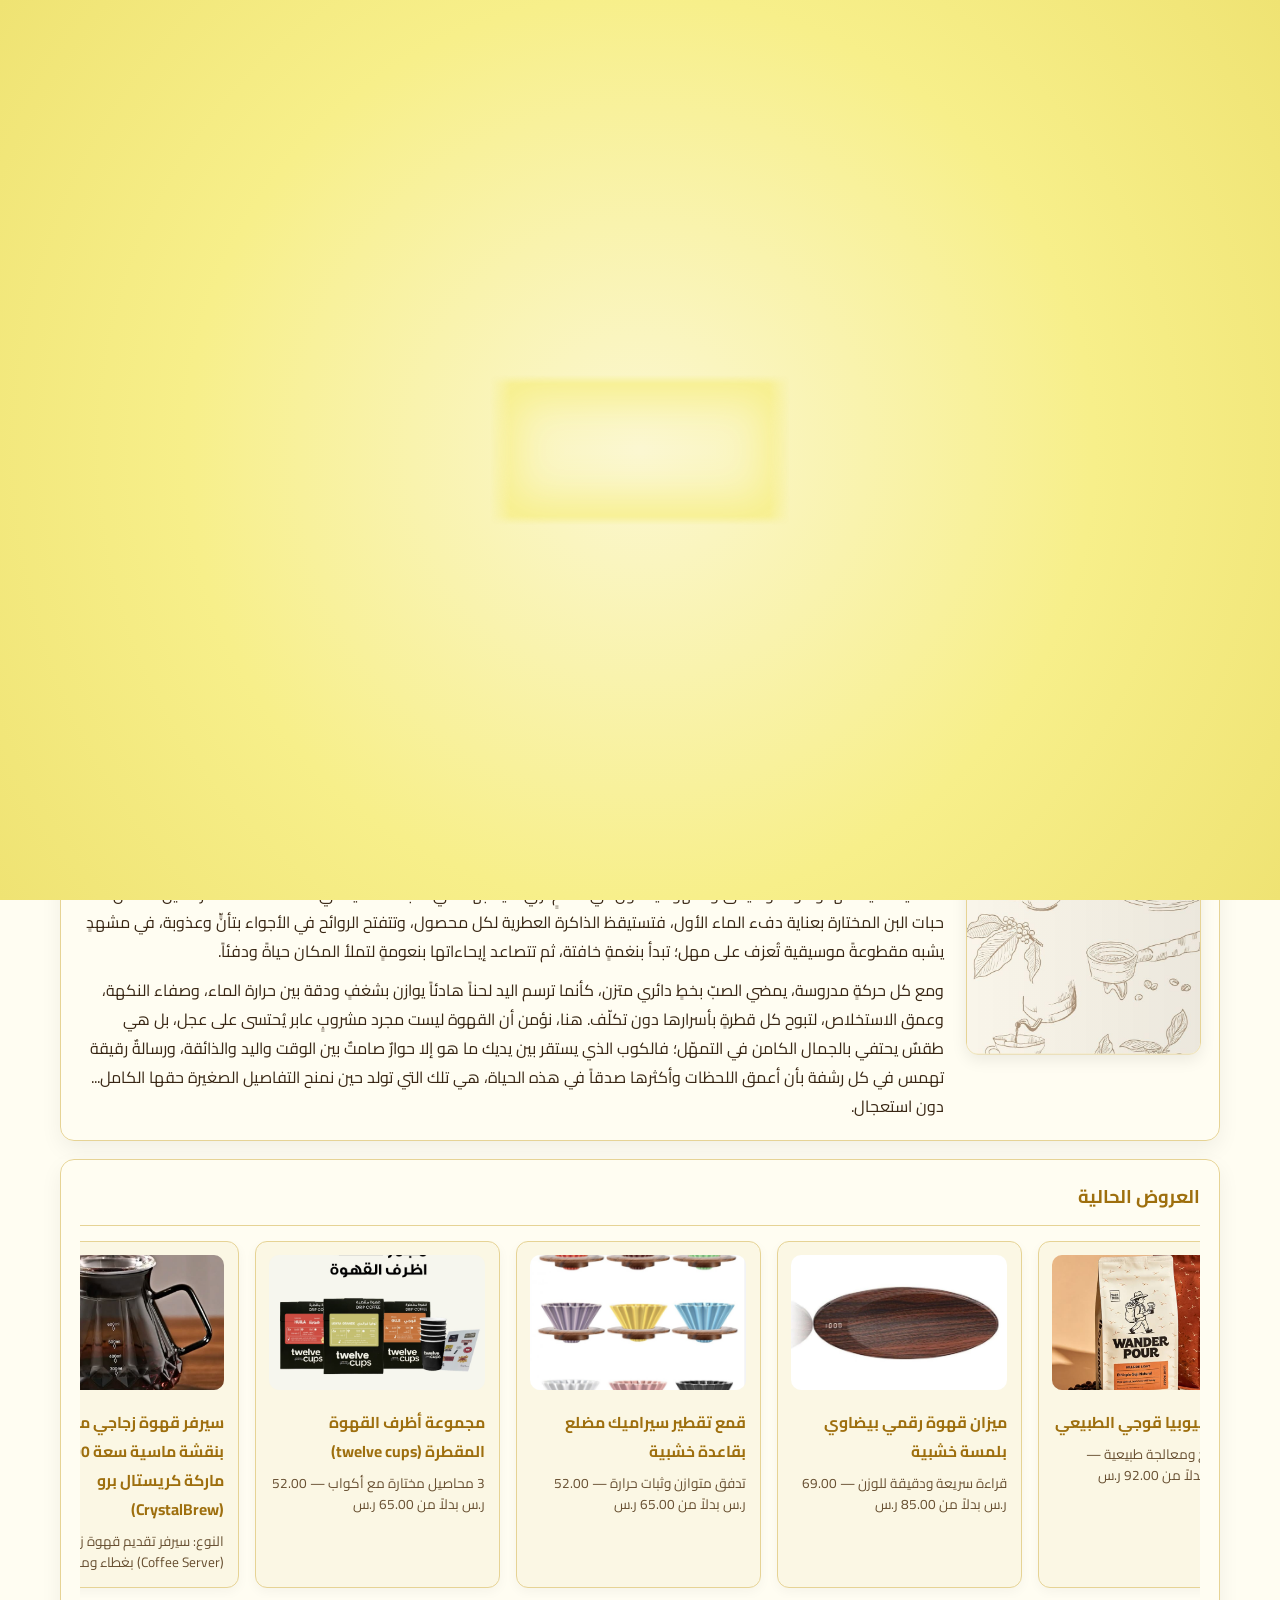
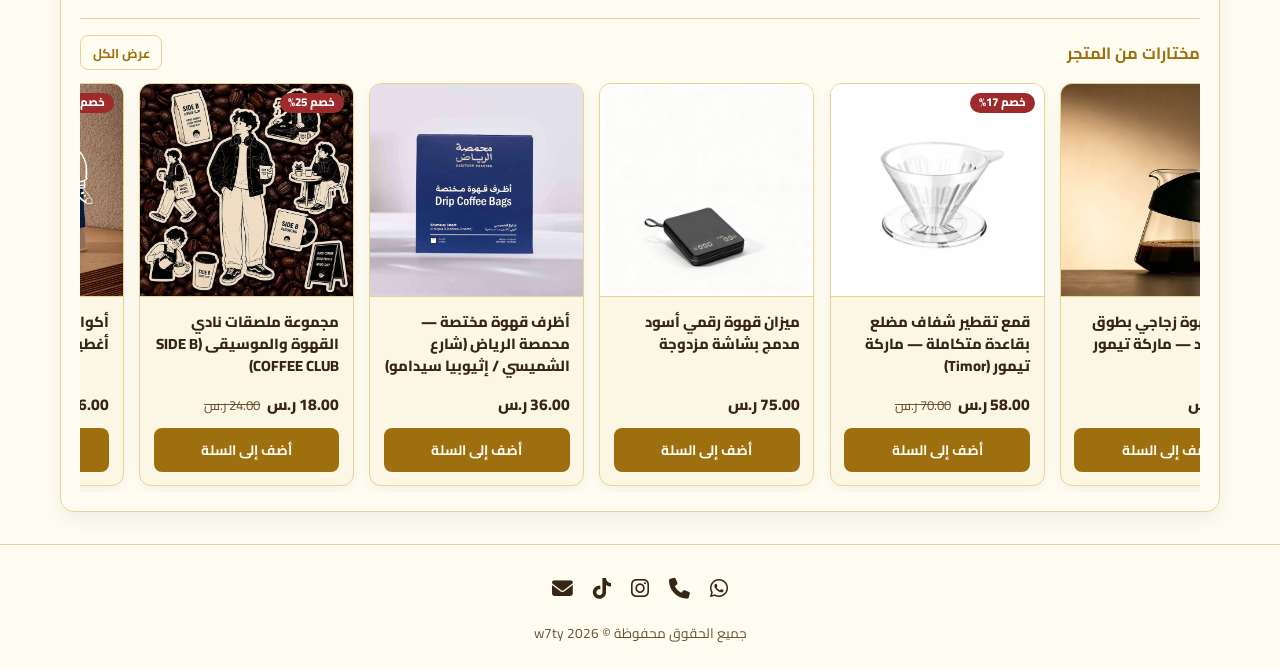
<file: index.html>
<!DOCTYPE html>
<html lang="ar" dir="rtl" data-theme="light">
<head>
  <meta charset="UTF-8" />
  <meta name="viewport" content="width=device-width, initial-scale=1.0" />
  <title>SPILL</title>
  <link rel="icon" type="image/png" href="image-coffee/logo-spill.png" />
  <link rel="preconnect" href="https://fonts.googleapis.com" />
  <link rel="preconnect" href="https://fonts.gstatic.com" crossorigin />
  <link href="https://fonts.googleapis.com/css2?family=Cairo:wght@500;700;800&family=Fredoka:wght@600;700&display=swap" rel="stylesheet" />
  <link rel="stylesheet" href="https://cdnjs.cloudflare.com/ajax/libs/font-awesome/6.5.1/css/all.min.css" />
  <link rel="stylesheet" href="style.css" />
  <link rel="stylesheet" href="store-ui.css" />
  <style>
    html,
    body {
      background-color: #fffdf2;
    }
    [data-theme="dark"] html,
    [data-theme="dark"] body {
      background-color: #241d10;
    }
  </style>
  <script>
    (function () {
      try {
        var params = new URLSearchParams(window.location.search);
        var returning =
          params.get("from") === "product" ||
          Boolean(params.get("returnCategory")) ||
          sessionStorage.getItem("skip_intro_once") === "1";
        if (returning) {
          var styleHide = document.createElement("style");
          styleHide.id = "instant-return-hide";
          styleHide.textContent =
            "#home-editorial-content { display: none !important; } #preloader { display: none !important; }";
          document.head.appendChild(styleHide);
        }
      } catch (e) {}
    })();
  </script>
</head>
<body>
  <!-- شاشة التحميل بمقطع إنتر بحواف ناعمة بدون حدود حادة -->
  <div id="preloader" class="preloader" aria-hidden="true">
    <div class="preloader-frame">
      <video id="preloader-video" autoplay playsinline preload="auto" class="preloader-video">
        <source src="image-coffee/intro-preloader.mp4" type="video/mp4" />
      </video>
    </div>
  </div>

  <!-- شاشة تحميل ناعمة للأقسام وانتظار الدفع -->
  <div id="section-loader" class="section-loader" aria-hidden="true">
    <div class="section-loader-card">
      <img src="image-coffee/image-loading.jpeg" alt="جاري التحميل" class="section-loader-img" />
      <p id="section-loader-text" class="section-loader-text">جاري تحميل القسم...</p>
    </div>
  </div>

  <!-- الهيدر -->
  <header class="site-header">
    <div class="header-right">
      <button id="menu-toggle" class="icon-btn" aria-label="الأقسام">
        <i class="fa-solid fa-bars"></i>
      </button>
      <button id="cat-header-back-btn" class="header-back-btn" type="button" aria-label="العودة للمتجر" hidden>
        <i class="fa-solid fa-arrow-right"></i>
      </button>
      <span class="brand-name">SPILL</span>
    </div>

    <div class="header-center">
      <a href="index.html" class="center-logo-link" aria-label="SPILL">
        <img src="image-coffee/logo-spill.png" alt="w7ty logo" class="center-logo-img" />
      </a>
    </div>

    <div class="header-left">
      <button id="theme-toggle" class="icon-btn" aria-label="تبديل الوضع الليلي">
        <i class="fa-solid fa-moon"></i>
      </button>
      <button id="cart-toggle" class="checkout-link" type="button">
        <i class="fa-solid fa-bag-shopping"></i>
        <span>السلة (<span id="cart-count">0</span>)</span>
      </button>
    </div>
  </header>

  <!-- القائمة الجانبية للأقسام (Drawer) -->
  <div id="drawer-overlay" class="drawer-overlay" hidden></div>
  <aside id="category-drawer" class="category-drawer" aria-hidden="true">
    <div class="drawer-header">
      <h3>أقسام المتجر</h3>
      <button id="menu-close" class="icon-btn" aria-label="إغلاق القائمة">
        <i class="fa-solid fa-xmark"></i>
      </button>
    </div>

    <nav class="drawer-nav">
      <button class="category-link active" data-category="all">الرئيسية</button>
      <button class="category-link" data-category="offers">العروض</button>

      <!-- 1. القهوة -->
      <div class="nav-group">
        <button class="group-toggle" type="button">
          <span>القهوة</span>
          <i class="fa-solid fa-chevron-down"></i>
        </button>
        <div class="sub-menu">
          <button class="category-link" data-category="beans">محاصيل</button>
          <button class="category-link" data-category="drip-bags">أظرف قهوة</button>
        </div>
      </div>

      <!-- 2. أدوات الترشيح -->
      <div class="nav-group">
        <button class="group-toggle" type="button">
          <span>أدوات الترشيح</span>
          <i class="fa-solid fa-chevron-down"></i>
        </button>
        <div class="sub-menu">
          <button class="category-link" data-category="drippers">أقماع</button>
          <button class="category-link" data-category="servers">سيرفرات قهوة</button>
          <button class="category-link" data-category="filters">فلاتر</button>
        </div>
      </div>

      <!-- 3. الطواحين والعناية -->
      <div class="nav-group">
        <button class="group-toggle" type="button">
          <span>الطواحين والعناية</span>
          <i class="fa-solid fa-chevron-down"></i>
        </button>
        <div class="sub-menu">
          <button class="category-link" data-category="manual-grinders">طواحين يدوية</button>
          <button class="category-link" data-category="electric-grinders">طواحين كهربائية</button>
          <button class="category-link" data-category="grinder-cleaning">أدوات تنظيف المطحنة</button>
        </div>
      </div>

      <!-- 4. الأباريق والموازين -->
      <div class="nav-group">
        <button class="group-toggle" type="button">
          <span>الأباريق والموازين</span>
          <i class="fa-solid fa-chevron-down"></i>
        </button>
        <div class="sub-menu">
          <button class="category-link" data-category="manual-kettles">أباريق يدوية</button>
          <button class="category-link" data-category="electric-kettles">أباريق كهربائية</button>
          <button class="category-link" data-category="scales">موازين</button>
        </div>
      </div>

      <!-- 5. آلات القهوة -->
      <button class="category-link" data-category="machines">آلات قهوة</button>

      <!-- 6. الإكسسوارات -->
      <div class="nav-group">
        <button class="group-toggle" type="button">
          <span>الإكسسوارات</span>
          <i class="fa-solid fa-chevron-down"></i>
        </button>
        <div class="sub-menu">
          <button class="category-link" data-category="cups">أكواب</button>
          <button class="category-link" data-category="stickers">ملصقات</button>
        </div>
      </div>
    </nav>
  </aside>

  <!-- سلة المشتريات المنبثقة عند الضغط على السلة -->
  <div id="cart-overlay" class="cart-overlay" hidden></div>
  <aside id="cart-drawer" class="cart-drawer" aria-hidden="true">
    <div class="drawer-header">
      <h3>السلة</h3>
      <button id="cart-close" class="icon-btn" aria-label="إغلاق السلة">
        <i class="fa-solid fa-xmark"></i>
      </button>
    </div>

    <div id="cart-items" class="cart-items"></div>

    <div class="cart-summary">
      <span>الإجمالي:</span>
      <strong id="cart-total">0.00 ر.س</strong>
    </div>
    <a href="checkout.html" class="checkout-btn">إتمام الطلب</a>
  </aside>

  <!-- محتوى الصفحة الرئيسية: الفيديو + قصتنا + فلسفتنا -->
  <div id="home-editorial-content">
    <!-- الفيديو الصامت فوق قصتنا -->
    <section class="feed-video-section" aria-label="مقطع الفيديو التعريفي">
      <div class="feed-video-box">
        <video autoplay muted loop playsinline class="feed-video">
          <source src="image-coffee/mp4-coffee.mp4" type="video/mp4" />
        </video>
      </div>
    </section>

    <!-- قسم قصتنا وفلسفتنا بفريم صور وحركة انتقال بطيئة وسلسة -->
    <section class="brand-story-wrapper">
      <!-- قصتنا -->
      <div class="reveal-frame story-frame" data-reveal>
        <div class="frame-media">
          <img src="image-coffee/image-divider.2.jpeg.jpeg" alt="إطار قصتنا" class="frame-img" />
        </div>
        <div class="frame-content">
          <h2>قصتنا</h2>
          <p>
            بدأت حكاية <strong>SPILL</strong> من شغفٍ بسيط بلحظة سكب القهوة الأولى في الصباح؛ تلك اللحظة الساكنة التي يتوقف فيها صخب اليوم وتسارع تفاصيله، ليبدأ إيقاعٌ مختلف يخصّك وحدك. بالنسبة لنا، لم تكن القهوة يوماً مجرد مشروبٍ عابر، بل طقساً يومياً يجمع بين دقة التحضير وهدوء التأمل، حيث يلتقي عبير البنّ المطحون للتوّ مع انسياب الماء الدافئ في تناغمٍ يصنع بدايةً استثنائية ليومك.
          </p>
          <p>
            من هذا الإيمان، وُلدت <strong>SPILL</strong> لتجمع كل ما يحتاجه محب القهوة المختصة في مكانٍ واحد، دون عناء البحث أو التشتت. حرصنا على انتقاء محاصيل قهوة فاخرة بعناية من أجود السلالات، وجمعناها جنباً إلى جنب مع أدوات التحضير الدقيقة التي تمنحك التحكم الكامل في كل استخلاص؛ لتتحول زاوية قهوتك في المنزل إلى مساحةٍ ملهمة تمنحك التوازن والصفاء في كل كوب.
          </p>
          <p>
            نحن نؤمن بأن الفرق الحقيقي تصنعه التفاصيل الصغيرة؛ في درجة الطحن، في حرارة الماء، وفي انسيابية السكب. فكل تفصيلٍ دقيق في رحلة التحضير يترك أثراً واضحاً في النتيجة النهائية. وسواء كنت في بداية شغفك بعالم القهوة المختصة أو متذوقاً يبحث عن الكمال في كل رشفة، صُممت <strong>SPILL</strong> لترافقك في كل خطوة، وتجعل من تحضير قهوتك لحظةً تُشبهك.
          </p>
        </div>
      </div>

      <!-- فلسفتنا -->
      <div class="reveal-frame philosophy-frame" data-reveal>
        <div class="frame-media">
          <img src="image-coffee/image-divider.3.jpeg" alt="إطار فلسفتنا" class="frame-img" />
        </div>
        <div class="frame-content">
          <h2>فلسفتنا</h2>
          <p class="philosophy-narrative">
            في كل صباح، وبينما يمضي العالم في سباقه المعتاد، نختار هنا أن نُبطئ الزمن وننسج إيقاعنا الخاص؛ في ملاذٍ دافئ صُنع ليكون مساحةً للسكينة، حيث الهدوء والموسيقى والقهوة يلتقون في تناغمٍ أزلي لا يشبهه شيء. تبدأ الحكاية في تلك اللحظة الساحرة حين تلامس حبات البن المختارة بعناية دفء الماء الأول، فتستيقظ الذاكرة العطرية لكل محصول، وتتفتح الروائح في الأجواء بتأنٍّ وعذوبة، في مشهدٍ يشبه مقطوعةً موسيقية تُعزف على مهل؛ تبدأ بنغمةٍ خافتة، ثم تتصاعد إيحاءاتها بنعومةٍ لتملأ المكان حياةً ودفئاً.
          </p>
          <p class="philosophy-narrative">
            ومع كل حركةٍ مدروسة، يمضي الصبّ بخطٍ دائري متزن، كأنما ترسم اليد لحناً هادئاً يوازن بشغفٍ ودقة بين حرارة الماء، وصفاء النكهة، وعمق الاستخلاص، لتبوح كل قطرةٍ بأسرارها دون تكلّف. هنا، نؤمن أن القهوة ليست مجرد مشروبٍ عابر يُحتسى على عجل، بل هي طقسٌ يحتفي بالجمال الكامن في التمهّل؛ فالكوب الذي يستقر بين يديك ما هو إلا حوارٌ صامتٌ بين الوقت واليد والذائقة، ورسالةٌ رقيقة تهمس في كل رشفة بأن أعمق اللحظات وأكثرها صدقاً في هذه الحياة، هي تلك التي تولد حين نمنح التفاصيل الصغيرة حقها الكامل... دون استعجال.
          </p>
        </div>
      </div>
    </section>
  </div>

  <!-- المحتوى الرئيسي: العروض والمختارات في الصفحة الرئيسية، أو منتجات القسم عند اختيار قسم -->
  <main class="container">
    <section class="products-section">
      <div class="section-header">
        <h2 id="current-category-title">العروض الحالية</h2>
      </div>

      <!-- شريط العروض المتحرك مع إمكانية السحب والتقليب اليدوي -->
      <div id="offers-track" class="offers-track"></div>

      <!-- مختارات من المتجر في الصفحة الرئيسية فقط -->
      <div id="home-store-extras">
        <div class="featured-block">
          <div class="featured-head">
            <h3>مختارات من المتجر</h3>
            <button type="button" id="featured-see-all-btn" class="featured-all-btn">عرض الكل</button>
          </div>
          <div id="featured-products-grid" class="featured-marquee-track"></div>
        </div>
      </div>

      <!-- شريط ترتيب داخل القسم -->
      <div id="category-sort-bar" class="cat-toolbar" hidden>
        <button type="button" class="cat-sort-btn is-active" data-sort="default">الترتيب الافتراضي</button>
        <button type="button" class="cat-sort-btn" data-sort="in-stock">المتوفر الآن</button>
        <button type="button" class="cat-sort-btn" data-sort="price-asc">الأقل سعراً</button>
      </div>

      <!-- شبكة منتجات القسم عند اختيار قسم من القائمة -->
      <div id="products-grid" class="products-grid" hidden></div>
    </section>
  </main>

  <!-- زر الصعود للأعلى -->
  <button id="scroll-top-btn" class="scroll-top-btn" aria-label="الصعود للأعلى">
    <i class="fa-solid fa-arrow-up"></i>
  </button>

  <!-- الفوتر -->
  <footer class="site-footer">
    <div class="social-links">
      <a href="https://wa.me/966533110310" target="_blank" rel="noopener" aria-label="واتساب">
        <i class="fa-brands fa-whatsapp"></i>
      </a>
      <a href="tel:+966530971126" aria-label="اتصال">
        <i class="fa-solid fa-phone"></i>
      </a>
      <a href="https://instagram.com/ilysalbtw" target="_blank" rel="noopener" aria-label="إنستغرام">
        <i class="fa-brands fa-instagram"></i>
      </a>
      <a href="https://tiktok.com/@w7ty" target="_blank" rel="noopener" aria-label="تيك توك">
        <i class="fa-brands fa-tiktok"></i>
      </a>
      <a href="mailto:saif.almuqayyid@gmail.com" aria-label="البريد الإلكتروني">
        <i class="fa-solid fa-envelope"></i>
      </a>
    </div>
    <p class="copyright">جميع الحقوق محفوظة &copy; 2026 w7ty</p>
  </footer>

  <script src="products.js"></script>
  <script src="ui.js"></script>
  <script src="store-sections.js"></script>
  <script src="app.js"></script>
</body>
</html>
</file>
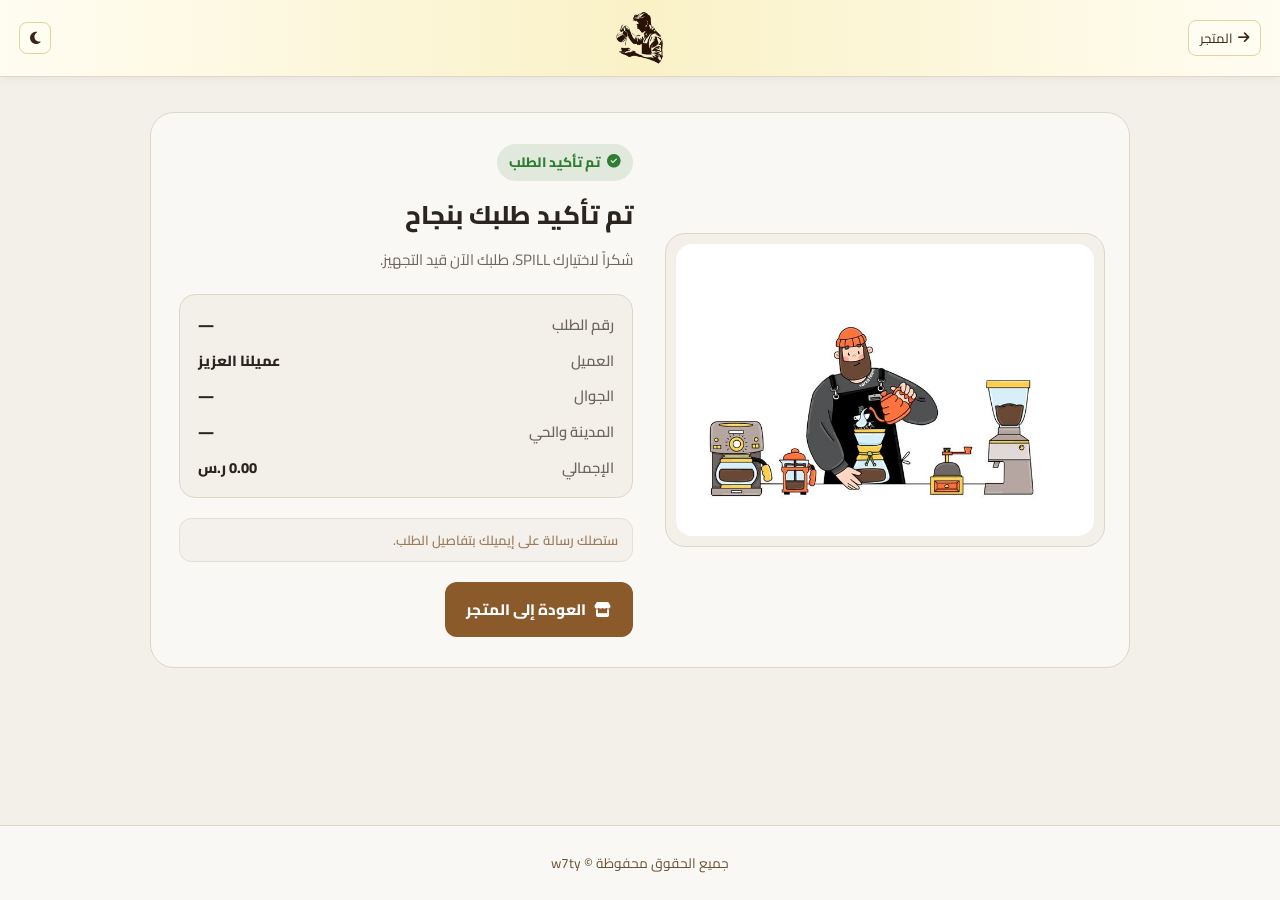
<file: order-confirmed.html>
<!DOCTYPE html>
<html lang="ar" dir="rtl" data-theme="light">
<head>
  <meta charset="UTF-8" />
  <meta name="viewport" content="width=device-width, initial-scale=1.0" />
  <title>تم تأكيد طلبك — SPILL</title>
  <link rel="preconnect" href="https://fonts.googleapis.com" />
  <link rel="preconnect" href="https://fonts.gstatic.com" crossorigin />
  <link href="https://fonts.googleapis.com/css2?family=Cairo:wght@400;600;700;800&family=Fredoka:wght@600;700&display=swap" rel="stylesheet" />
  <link rel="stylesheet" href="https://cdnjs.cloudflare.com/ajax/libs/font-awesome/6.5.1/css/all.min.css" />
  <link rel="stylesheet" href="style.css" />
  <style>
    :root {
      --oc-bg: #f3efe9;
      --oc-surface: #faf8f5;
      --oc-ink: #2b241f;
      --oc-muted: #6f655d;
      --oc-line: #dfd6ca;
      --oc-accent: #8b5a2b;
      --oc-ok: #2e7d32;
      --oc-warn: #b26a00;
      --oc-email-tint: #7a5229;
    }

    html[data-theme="dark"] {
      --oc-bg: #181512;
      --oc-surface: #211d19;
      --oc-ink: #efe9e2;
      --oc-muted: #a69c92;
      --oc-line: #342d27;
      --oc-accent: #c48b52;
      --oc-ok: #66bb6a;
      --oc-warn: #ffb74d;
      --oc-email-tint: #cfa06b;
    }

    body.oc-page {
      background-color: var(--oc-bg);
      background-image: none;
      color: var(--oc-ink);
      min-height: 100vh;
      display: flex;
      flex-direction: column;
      margin: 0;
    }

    .oc-page .site-header,
    .oc-page .site-footer {
      background-color: var(--oc-surface);
      border-color: var(--oc-line);
    }

    .oc-main {
      max-width: 1020px;
      width: 100%;
      margin: 2.2rem auto 3.5rem;
      padding: 0 1.25rem;
      flex: 1;
      box-sizing: border-box;
    }

    .oc-card {
      background-color: var(--oc-surface);
      border: 1px solid var(--oc-line);
      border-radius: 24px;
      padding: 1.5rem;
      display: grid;
      grid-template-columns: 1fr 1.05fr;
      gap: 1.75rem;
      align-items: center;
      box-sizing: border-box;
    }

    .oc-hero-box {
      background-color: var(--oc-bg);
      border: 1px solid var(--oc-line);
      border-radius: 20px;
      padding: 0.65rem;
      display: flex;
      align-items: center;
      justify-content: center;
      min-height: 300px;
      max-height: 440px;
      overflow: hidden;
      box-sizing: border-box;
    }

    .oc-hero-box img {
      width: 100%;
      height: 100%;
      max-height: 420px;
      object-fit: cover;
      border-radius: 16px;
      display: block;
    }

    .oc-details {
      padding: 0.4rem 0.25rem;
      display: flex;
      flex-direction: column;
      justify-content: space-between;
      gap: 1.25rem;
    }

    .oc-badge {
      display: inline-flex;
      align-items: center;
      gap: 0.45rem;
      font-size: 0.85rem;
      font-weight: 800;
      color: var(--oc-ok);
      background: rgba(46, 125, 50, 0.12);
      padding: 0.35rem 0.75rem;
      border-radius: 999px;
      width: fit-content;
    }

    .oc-title {
      margin: 0.65rem 0 0.35rem;
      font-size: 1.6rem;
      font-weight: 800;
      color: var(--oc-ink);
    }

    .oc-sub {
      margin: 0;
      color: var(--oc-muted);
      font-size: 0.94rem;
    }

    .oc-meta {
      background-color: var(--oc-bg);
      border: 1px solid var(--oc-line);
      border-radius: 16px;
      padding: 1rem 1.15rem;
      display: flex;
      flex-direction: column;
      gap: 0.55rem;
      font-size: 0.92rem;
    }

    .oc-meta-row {
      display: flex;
      justify-content: space-between;
      gap: 1rem;
    }

    .oc-meta-label {
      color: var(--oc-muted);
      font-weight: 600;
    }

    .oc-meta-val {
      font-weight: 800;
      text-align: left;
    }

    .oc-email-note {
      font-size: 0.82rem;
      padding: 0.68rem 0.88rem;
      border-radius: 12px;
      background-color: var(--oc-bg);
      border: 1px solid var(--oc-line);
      color: var(--oc-email-tint);
      opacity: 0.74;
      font-weight: 600;
      line-height: 1.55;
      transition: opacity 0.25s ease;
    }

    .oc-email-note:hover {
      opacity: 0.9;
    }

    .oc-actions {
      display: flex;
      gap: 0.75rem;
      flex-wrap: wrap;
    }

    .oc-btn-primary {
      display: inline-flex;
      align-items: center;
      justify-content: center;
      gap: 0.5rem;
      padding: 0.8rem 1.35rem;
      border-radius: 12px;
      background-color: var(--oc-accent);
      color: #fff;
      font-weight: 800;
      text-decoration: none;
      font-size: 0.95rem;
      transition: opacity 0.2s ease, transform 0.2s ease;
    }

    .oc-btn-primary:hover {
      opacity: 0.94;
    }

    @media (max-width: 820px) {
      .oc-main {
        margin: 1.25rem auto 2.5rem;
        padding: 0 0.9rem;
      }

      .oc-card {
        grid-template-columns: 1fr;
        border-radius: 18px;
        padding: 1.1rem;
        gap: 1.1rem;
      }

      .oc-hero-box {
        min-height: 155px;
        max-height: 195px;
        padding: 0.5rem;
        border-radius: 16px;
      }

      .oc-hero-box img {
        width: auto;
        max-width: 100%;
        height: 100%;
        max-height: 175px;
        object-fit: contain;
        border-radius: 12px;
      }
    }
  </style>
</head>
<body class="oc-page">
  <header class="site-header">
    <div class="header-right">
      <a href="index.html?from=checkout" class="checkout-link" style="text-decoration: none;">
        <i class="fa-solid fa-arrow-right"></i>
        <span>المتجر</span>
      </a>
    </div>
    <div class="header-center">
      <a href="index.html?from=checkout" class="center-logo-link" aria-label="SPILL">
        <img src="image-coffee/logo-spill.png" alt="شعار SPILL" class="center-logo-img" />
      </a>
    </div>
    <div class="header-left">
      <button id="theme-toggle" class="icon-btn" type="button" aria-label="تبديل الوضع الليلي">
        <i class="fa-solid fa-moon"></i>
      </button>
    </div>
  </header>

  <main class="oc-main">
    <section class="oc-card" aria-label="تأكيد الطلب">
      <div class="oc-hero-box">
        <img
          id="confirmed-hero-img"
          src="image-coffee/image-Hero sec.jpeg"
          alt="صورة تأكيد الطلب"
          onerror="window.handleConfirmedHeroError(this)"
        />
      </div>

      <div class="oc-details">
        <div>
          <div class="oc-badge">
            <i class="fa-solid fa-circle-check"></i>
            <span>تم تأكيد الطلب</span>
          </div>
          <h1 class="oc-title">تم تأكيد طلبك بنجاح</h1>
          <p class="oc-sub">شكراً لاختيارك SPILL، طلبك الآن قيد التجهيز.</p>
        </div>

        <div class="oc-meta">
          <div class="oc-meta-row">
            <span class="oc-meta-label">رقم الطلب</span>
            <span id="oc-order-number" class="oc-meta-val">—</span>
          </div>
          <div class="oc-meta-row">
            <span class="oc-meta-label">العميل</span>
            <span id="oc-customer-name" class="oc-meta-val">—</span>
          </div>
          <div class="oc-meta-row">
            <span class="oc-meta-label">الجوال</span>
            <span id="oc-customer-phone" class="oc-meta-val">—</span>
          </div>
          <div class="oc-meta-row">
            <span class="oc-meta-label">المدينة والحي</span>
            <span id="oc-customer-city" class="oc-meta-val">—</span>
          </div>
          <div class="oc-meta-row">
            <span class="oc-meta-label">الإجمالي</span>
            <span id="oc-order-total" class="oc-meta-val">—</span>
          </div>
        </div>

        <div id="oc-email-status" class="oc-email-note"></div>

        <div class="oc-actions">
          <a href="index.html?from=checkout" class="oc-btn-primary">
            <i class="fa-solid fa-store"></i>
            <span>العودة إلى المتجر</span>
          </a>
        </div>
      </div>
    </section>
  </main>

  <footer class="site-footer">
    <p class="copyright">جميع الحقوق محفوظة &copy; w7ty</p>
  </footer>

  <script>
    document.addEventListener("DOMContentLoaded", () => {
      document.body.style.opacity = "0";
      document.body.style.transform = "translateY(8px)";
      document.body.style.transition =
        "opacity 0.36s cubic-bezier(0.22, 1, 0.36, 1), transform 0.4s cubic-bezier(0.22, 1, 0.36, 1)";
      requestAnimationFrame(() => {
        requestAnimationFrame(() => {
          document.body.style.opacity = "1";
          document.body.style.transform = "translateY(0)";
          setTimeout(() => {
            document.body.style.transform = "";
          }, 420);
        });
      });

      document.querySelectorAll('a[href^="index.html"]').forEach((link) => {
        link.addEventListener("click", (e) => {
          e.preventDefault();
          sessionStorage.setItem("skip_intro_once", "1");
          document.body.style.transition =
            "opacity 0.34s cubic-bezier(0.22, 1, 0.36, 1), transform 0.36s cubic-bezier(0.22, 1, 0.36, 1)";
          document.body.style.opacity = "0";
          document.body.style.transform = "translateY(8px)";
          setTimeout(() => {
            window.location.href = "index.html?from=checkout";
          }, 280);
        });
      });

      const themeToggle = document.getElementById("theme-toggle");
      const savedTheme = localStorage.getItem("theme") || "light";
      document.documentElement.setAttribute("data-theme", savedTheme);
      if (themeToggle) {
        themeToggle.innerHTML = savedTheme === "dark"
          ? '<i class="fa-solid fa-sun"></i>'
          : '<i class="fa-solid fa-moon"></i>';

        themeToggle.addEventListener("click", () => {
          const current = document.documentElement.getAttribute("data-theme");
          const next = current === "dark" ? "light" : "dark";
          document.documentElement.setAttribute("data-theme", next);
          localStorage.setItem("theme", next);
          themeToggle.innerHTML = next === "dark"
            ? '<i class="fa-solid fa-sun"></i>'
            : '<i class="fa-solid fa-moon"></i>';
        });
      }

      window.handleConfirmedHeroError = (imgEl) => {
        if (!imgEl) return;
        const step = Number(imgEl.dataset.step || "0");
        const candidates = [
          "image-coffee/Image-Hero sec.jpg",
          "image-coffee/Image-Hero sec.png",
          "image-coffee/image-hero-sec.jpeg",
          "image-coffee/image-hero-sec.jpg",
          "Image-Hero sec.jpeg",
          "Image-Hero sec.jpg",
          "image-coffee/image-logo.jpeg"
        ];
        if (step < candidates.length) {
          imgEl.dataset.step = String(step + 1);
          imgEl.src = candidates[step];
        }
      };

      let orderData = null;
      try {
        orderData = JSON.parse(sessionStorage.getItem("spill_last_order") || "null");
      } catch {
        orderData = null;
      }

      if (!orderData) {
        orderData = {
          orderNumber: "—",
          name: "عميلنا العزيز",
          phone: "—",
          city: "—",
          totalFormatted: "0.00 ر.س",
          email: "",
          emailNotice: ""
        };
      }

      document.getElementById("oc-order-number").textContent = orderData.orderNumber || "—";
      document.getElementById("oc-customer-name").textContent = orderData.name || "—";
      document.getElementById("oc-customer-phone").textContent = orderData.phone || "—";
      document.getElementById("oc-customer-city").textContent = orderData.city || "—";
      document.getElementById("oc-order-total").textContent = orderData.totalFormatted || "0.00 ر.س";

      const emailStatusEl = document.getElementById("oc-email-status");
      if (orderData.emailNotice) {
        emailStatusEl.textContent = orderData.emailNotice;
      } else if (orderData.email) {
        emailStatusEl.textContent = `ستصلك رسالة على إيميلك (${orderData.email}) بتفاصيل الطلب.`;
      } else {
        emailStatusEl.textContent = "ستصلك رسالة على إيميلك بتفاصيل الطلب.";
      }
    });
  </script>
</body>
</html>
</file>
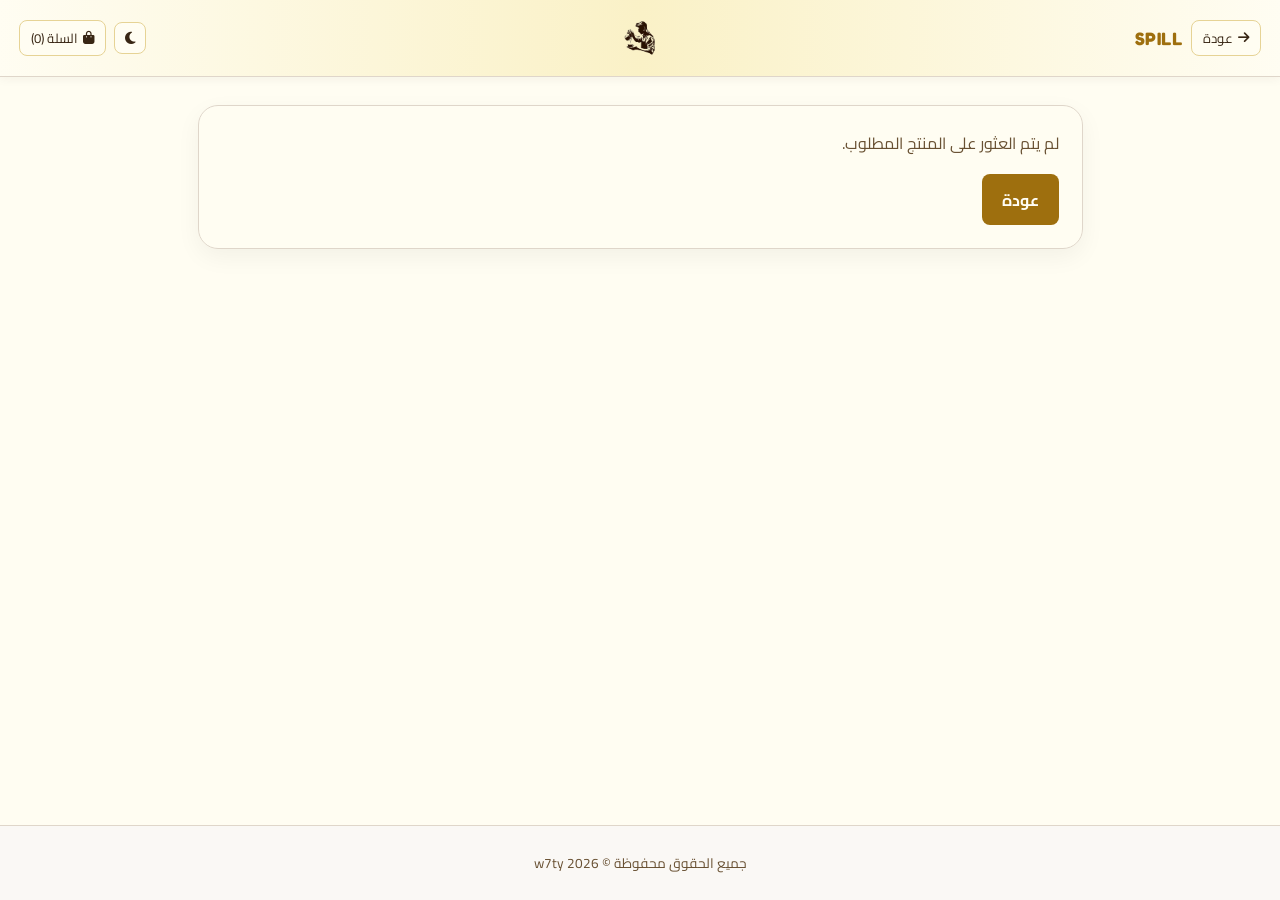
<file: products.html>
<!DOCTYPE html>
<html lang="ar" dir="rtl" data-theme="light">
<head>
  <meta charset="UTF-8" />
  <meta name="viewport" content="width=device-width, initial-scale=1.0" />
  <title>تفاصيل المنتج — SPILL</title>
  <link rel="icon" type="image/png" href="image-coffee/logo-spill.png" />
  <link rel="preconnect" href="https://fonts.googleapis.com" />
  <link rel="preconnect" href="https://fonts.gstatic.com" crossorigin />
  <link href="https://fonts.googleapis.com/css2?family=Cairo:wght@400;600;700;800&family=Fredoka:wght@600;700&display=swap" rel="stylesheet" />
  <link rel="stylesheet" href="https://cdnjs.cloudflare.com/ajax/libs/font-awesome/6.5.1/css/all.min.css" />
  <link rel="stylesheet" href="style.css" />
  <link rel="stylesheet" href="store-ui.css" />
  <style>
    :root {
      --pd-bg: #f3efe9;
      --pd-surface: #faf8f5;
      --pd-ink: #2b241f;
      --pd-muted: #6f655d;
      --pd-line: #dfd6ca;
      --pd-accent: #8b5a2b;
    }

    html[data-theme="dark"] {
      --pd-bg: #181512;
      --pd-surface: #211d19;
      --pd-ink: #efe9e2;
      --pd-muted: #a69c92;
      --pd-line: #342d27;
      --pd-accent: #c48b52;
    }

    body.pd-page {
      background-color: var(--pd-bg);
      background-image: none;
      color: var(--pd-ink);
      min-height: 100vh;
      display: flex;
      flex-direction: column;
      margin: 0;
    }

    body.pd-page::before {
      display: none;
    }

    .pd-page .site-header,
    .pd-page .site-footer {
      background-color: var(--pd-surface);
      border-color: var(--pd-line);
    }

    .pd-main {
      max-width: 920px;
      width: 100%;
      margin: 1.75rem auto 3rem;
      padding: 0 1.1rem;
      flex: 1;
      box-sizing: border-box;
    }

    .pd-box {
      background-color: var(--pd-surface);
      border: 1px solid var(--pd-line);
      border-radius: 20px;
      padding: 1.4rem;
      box-shadow: 0 8px 24px rgba(0, 0, 0, 0.05);
      box-sizing: border-box;
    }

    .pd-loading {
      color: var(--pd-muted);
      font-size: 0.95rem;
      text-align: center;
      padding: 2rem 0.5rem;
    }

    .pd-detail-layout {
      display: grid;
      grid-template-columns: 1fr 1.15fr;
      gap: 1.5rem;
      align-items: start;
    }

    .pd-img-box {
      background-color: var(--pd-bg);
      border: 1px solid var(--pd-line);
      border-radius: 16px;
      overflow: hidden;
      aspect-ratio: 1 / 1;
      display: flex;
      align-items: center;
      justify-content: center;
    }

    .pd-img-box img {
      width: 100%;
      height: 100%;
      object-fit: cover;
      display: block;
    }

    .pd-info {
      display: flex;
      flex-direction: column;
      gap: 0.75rem;
    }

    .pd-actions {
      display: flex;
      gap: 0.65rem;
      margin-top: 0.5rem;
      flex-wrap: wrap;
    }

    .pd-actions .add-cart-btn,
    .pd-actions .checkout-btn {
      flex: 1;
      min-width: 140px;
    }

    @media (max-width: 768px) {
      .pd-main {
        margin: 1rem auto 2.2rem;
        padding: 0 0.75rem;
      }

      .pd-box {
        padding: 1rem;
        border-radius: 16px;
      }

      .pd-detail-layout {
        grid-template-columns: 1fr;
        gap: 1rem;
      }

      .pd-img-box {
        max-height: 280px;
      }
    }
  </style>
</head>
<body class="pd-page">
  <header class="site-header">
    <div class="header-right">
      <a id="back-to-store-link" href="index.html" class="checkout-link" style="text-decoration: none;">
        <i class="fa-solid fa-arrow-right"></i>
        <span>عودة</span>
      </a>
      <span class="brand-name">SPILL</span>
    </div>

    <div class="header-center">
      <a href="index.html" class="center-logo-link" aria-label="SPILL">
        <img src="image-coffee/logo-spill.png" alt="w7ty logo" class="center-logo-img" />
      </a>
    </div>

    <div class="header-left">
      <button id="theme-toggle" class="icon-btn" type="button" aria-label="تبديل الوضع الليلي">
        <i class="fa-solid fa-moon"></i>
      </button>
      <button id="cart-toggle" class="checkout-link" type="button">
        <i class="fa-solid fa-bag-shopping"></i>
        <span>السلة (<span id="cart-count">0</span>)</span>
      </button>
    </div>
  </header>

  <div id="cart-overlay" class="cart-overlay" hidden></div>
  <aside id="cart-drawer" class="cart-drawer" aria-hidden="true">
    <div class="drawer-header">
      <h3>السلة</h3>
      <button id="cart-close" class="icon-btn" type="button" aria-label="إغلاق السلة">
        <i class="fa-solid fa-xmark"></i>
      </button>
    </div>

    <div id="cart-items" class="cart-items"></div>

    <div class="cart-summary">
      <span>الإجمالي:</span>
      <strong id="cart-total">0.00 ر.س</strong>
    </div>
    <a href="checkout.html" class="checkout-btn">إتمام الطلب</a>
  </aside>

  <main class="pd-main">
    <section id="product-detail-box" class="pd-box">
      <p class="pd-loading">جاري تحميل تفاصيل المنتج...</p>
    </section>
  </main>

  <footer class="site-footer">
    <p class="copyright">جميع الحقوق محفوظة &copy; 2026 w7ty</p>
  </footer>

  <script src="products.js"></script>
  <script src="ui.js"></script>
  <script src="app.js"></script>
</body>
</html>
</file>
<file: style.css>
:root {
  --bg-color: #fbf7e4;
  --bg-overlay: rgba(251, 247, 228, 0.42);
  --surface-color: rgba(255, 253, 242, 0.97);
  --header-surface: linear-gradient(90deg, rgba(255, 253, 242, 0.98) 0%, rgba(250, 241, 198, 0.98) 50%, rgba(255, 253, 242, 0.98) 100%);
  --text-color: #382614;
  --muted-text: #685032;
  --border-color: #e6d395;
  --accent-color: #9e6f0e;
  --accent-text: #fffdf5;
  --ornament-color: #d6ad38;
  --logo-dark-filter: none;
}

[data-theme="dark"] {
  --bg-color: #16120a;
  --bg-overlay: rgba(22, 18, 10, 0.62);
  --surface-color: rgba(36, 29, 16, 0.97);
  --header-surface: linear-gradient(90deg, rgba(36, 29, 16, 0.98) 0%, rgba(48, 39, 20, 0.98) 50%, rgba(36, 29, 16, 0.98) 100%);
  --text-color: #f6eed4;
  --muted-text: #cbb88a;
  --border-color: #42361e;
  --accent-color: #e5bc3e;
  --accent-text: #19140b;
  --ornament-color: #d6ad38;
  --logo-dark-filter: invert(1) brightness(1.12);
}

*,
*::before,
*::after {
  box-sizing: border-box;
  margin: 0;
  padding: 0;
}

html {
  scroll-behavior: smooth;
  background-color: var(--surface-color);
}

body {
  position: relative;
  background-color: var(--surface-color);
  color: var(--text-color);
  font-family: "Cairo", system-ui, sans-serif;
  min-height: 100vh;
  display: flex;
  flex-direction: column;
  transition: background-color 0.25s ease, color 0.35s ease;
}

body::before {
  content: "";
  position: fixed;
  inset: 0;
  background-image:
    linear-gradient(var(--bg-overlay), var(--bg-overlay)),
    url("image-coffee/image-Background.jpeg");
  background-size: 520px auto;
  background-position: center top;
  background-repeat: repeat;
  z-index: -1;
  pointer-events: none;
  opacity: 0.72;
}

body,
.site-header,
.category-drawer,
.cart-drawer,
.reveal-frame,
.products-section,
.checkout-form,
.product-card,
.site-footer,
.icon-btn,
.checkout-link,
.checkout-btn,
.submit-btn,
.scroll-top-btn,
.center-logo-img {
  transition:
    background-color 0.3s ease,
    color 0.35s ease,
    border-color 0.35s ease,
    transform 0.35s cubic-bezier(0.22, 1, 0.36, 1),
    filter 0.35s ease,
    opacity 0.35s ease;
}

/* شاشة التحميل */
.preloader {
  position: fixed;
  inset: 0;
  width: 100vw;
  height: 100vh;
  background: radial-gradient(circle at center, #fbf7d1 0%, #f7ef8a 58%, #efe373 100%);
  display: flex;
  align-items: center;
  justify-content: center;
  overflow: hidden;
  z-index: 9999;
  opacity: 1;
  visibility: visible;
  transition: opacity 0.6s cubic-bezier(0.22, 1, 0.36, 1), visibility 0.6s ease;
}

.preloader-frame {
  position: relative;
  display: flex;
  align-items: center;
  justify-content: center;
  max-width: 92vw;
  max-height: 86vh;
  -webkit-mask-image:
    radial-gradient(ellipse 84% 86% at center, #000 68%, rgba(0, 0, 0, 0.55) 84%, transparent 100%),
    linear-gradient(to right, transparent 0%, #000 7%, #000 93%, transparent 100%),
    linear-gradient(to bottom, transparent 0%, #000 6%, #000 94%, transparent 100%);
  -webkit-mask-composite: source-in;
  mask-image:
    radial-gradient(ellipse 84% 86% at center, #000 68%, rgba(0, 0, 0, 0.55) 84%, transparent 100%),
    linear-gradient(to right, transparent 0%, #000 7%, #000 93%, transparent 100%),
    linear-gradient(to bottom, transparent 0%, #000 6%, #000 94%, transparent 100%);
  mask-composite: intersect;
  transition: transform 0.65s cubic-bezier(0.22, 1, 0.36, 1), opacity 0.6s ease;
}

.preloader-frame::after {
  content: "";
  position: absolute;
  inset: 0;
  box-shadow: inset 0 0 42px 24px #f7ef8a;
  pointer-events: none;
}

.preloader-video {
  width: auto;
  height: auto;
  max-width: 90vw;
  max-height: 84vh;
  object-fit: contain;
  display: block;
}

.preloader.zoom-out {
  opacity: 0;
  visibility: hidden;
  pointer-events: none;
}

.preloader.zoom-out .preloader-frame {
  transform: scale(1.08);
  opacity: 0;
}

/* شاشة تحميل الأقسام وانتظار الدفع */
.section-loader {
  position: fixed;
  inset: 0;
  background-color: rgba(22, 18, 10, 0.42);
  backdrop-filter: blur(6px);
  -webkit-backdrop-filter: blur(6px);
  display: flex;
  align-items: center;
  justify-content: center;
  z-index: 9500;
  opacity: 0;
  visibility: hidden;
  pointer-events: none;
  transition: opacity 0.45s cubic-bezier(0.22, 1, 0.36, 1), visibility 0.45s ease;
}

.section-loader.is-active {
  opacity: 1;
  visibility: visible;
  pointer-events: auto;
}

.section-loader-card {
  display: flex;
  flex-direction: column;
  align-items: center;
  gap: 0.85rem;
  transform: translateY(14px) scale(0.96);
  opacity: 0;
  transition: transform 0.5s cubic-bezier(0.22, 1, 0.36, 1), opacity 0.45s ease;
}

.section-loader.is-active .section-loader-card {
  transform: translateY(0) scale(1);
  opacity: 1;
}

.section-loader-img {
  width: 155px;
  height: 155px;
  object-fit: cover;
  border-radius: 22px;
  border: 1px solid var(--border-color);
  box-shadow: 0 14px 34px rgba(0, 0, 0, 0.22);
  -webkit-mask-image: radial-gradient(circle, #000 74%, transparent 100%);
  mask-image: radial-gradient(circle, #000 74%, transparent 100%);
  animation: loaderFloat 1.8s ease-in-out infinite alternate;
}

.section-loader-text {
  color: var(--text-color);
  background-color: var(--surface-color);
  border: 1px solid var(--border-color);
  padding: 0.35rem 0.95rem;
  border-radius: 999px;
  font-size: 0.9rem;
  font-weight: 700;
}

@keyframes loaderFloat {
  from {
    transform: scale(0.98);
  }
  to {
    transform: scale(1.03);
  }
}

/* الهيدر العلوي */
.site-header {
  position: relative;
  z-index: 100;
  background: var(--header-surface);
  backdrop-filter: blur(10px);
  border-bottom: 1px solid var(--border-color);
  padding: 0.25rem 1.2rem;
  min-height: 68px;
  display: grid;
  grid-template-columns: 1fr auto 1fr;
  align-items: center;
  overflow: visible;
  box-shadow: 0 2px 10px rgba(56, 38, 20, 0.05);
}

.header-right {
  display: flex;
  align-items: center;
  justify-content: flex-start;
  gap: 0.55rem;
}

.header-center {
  display: flex;
  justify-content: center;
  align-items: center;
  height: 68px;
  position: relative;
  z-index: 105;
  overflow: visible;
}

.header-left {
  display: flex;
  align-items: center;
  justify-content: flex-end;
  gap: 0.55rem;
}

.center-logo-link {
  display: flex;
  align-items: center;
  justify-content: center;
  line-height: 0;
  background: transparent;
}

.center-logo-img {
  width: 148px;
  height: 148px;
  object-fit: contain;
  display: block;
  background: transparent;
  filter: var(--logo-dark-filter);
  transform: scale(1.22);
}

.brand-name {
  font-family: "Fredoka", "Cairo", sans-serif;
  font-size: 1.12rem;
  font-weight: 700;
  letter-spacing: 0.6px;
  text-decoration: none;
  color: var(--accent-color);
  display: inline-flex;
  align-items: center;
  gap: 0.35rem;
}

.icon-btn {
  background: var(--surface-color);
  border: 1px solid var(--border-color);
  color: var(--text-color);
  width: 32px;
  height: 32px;
  border-radius: 8px;
  cursor: pointer;
  display: grid;
  place-items: center;
  font-size: 0.88rem;
}

.icon-btn:hover,
.checkout-link:hover {
  border-color: var(--accent-color);
  color: var(--accent-color);
}

.checkout-link {
  background: var(--surface-color);
  font-family: inherit;
  font-size: 0.82rem;
  cursor: pointer;
  color: var(--text-color);
  border: 1px solid var(--border-color);
  padding: 0.3rem 0.65rem;
  border-radius: 8px;
  display: flex;
  align-items: center;
  gap: 0.35rem;
}

/* القائمة الجانبية للأقسام */
.drawer-overlay,
.cart-overlay {
  position: fixed;
  inset: 0;
  background: rgba(0, 0, 0, 0.45);
  z-index: 200;
}

.category-drawer {
  position: fixed;
  top: 0;
  right: -300px;
  width: 280px;
  height: 100vh;
  background-color: var(--surface-color);
  border-left: 1px solid var(--border-color);
  z-index: 250;
  padding: 1.25rem;
  overflow-y: auto;
  transition: right 0.35s cubic-bezier(0.22, 1, 0.36, 1), background-color 0.35s ease, color 0.35s ease;
}

.category-drawer.open {
  right: 0;
}

/* سلة المشتريات المنبثقة عند الضغط على السلة */
.cart-drawer {
  position: fixed;
  top: 0;
  left: -340px;
  width: 320px;
  max-width: 92vw;
  height: 100vh;
  background-color: var(--surface-color);
  border-right: 1px solid var(--border-color);
  z-index: 260;
  padding: 1.25rem;
  display: flex;
  flex-direction: column;
  overflow-y: auto;
  transition: left 0.35s cubic-bezier(0.22, 1, 0.36, 1), background-color 0.35s ease, color 0.35s ease;
}

.cart-drawer.open {
  left: 0;
}

.drawer-header {
  display: flex;
  justify-content: space-between;
  align-items: center;
  padding-bottom: 1rem;
  border-bottom: 1px solid var(--border-color);
  margin-bottom: 1rem;
}

.drawer-nav {
  display: flex;
  flex-direction: column;
  gap: 0.4rem;
}

.group-toggle,
.category-link {
  width: 100%;
  background: none;
  border: none;
  color: var(--text-color);
  text-align: right;
  padding: 0.65rem 0.75rem;
  border-radius: 6px;
  cursor: pointer;
  font-size: 0.95rem;
  font-family: inherit;
  display: flex;
  justify-content: space-between;
  align-items: center;
}

.group-toggle:hover,
.category-link:hover,
.category-link.active {
  background-color: var(--bg-color);
  color: var(--accent-color);
  font-weight: 700;
}

.sub-menu {
  display: none;
  flex-direction: column;
  padding-right: 1rem;
  border-right: 2px solid var(--border-color);
  margin: 0.25rem 0.75rem 0.5rem 0;
}

.nav-group.open .sub-menu {
  display: flex;
}

/* الفيديو الصامت فوق قصتنا */
.feed-video-section {
  width: 100%;
  max-width: 780px;
  margin: 1.25rem auto 0;
  padding: 0 1.25rem;
}

.feed-video-box {
  background-color: var(--surface-color);
  border: 1px solid var(--border-color);
  border-radius: 12px;
  overflow: hidden;
  box-shadow: 0 8px 22px rgba(0, 0, 0, 0.06);
}

.feed-video {
  width: 100%;
  max-height: 280px;
  object-fit: cover;
  display: block;
}

/* قسم قصتنا وفلسفتنا */
.brand-story-wrapper {
  width: 100%;
  max-width: 1200px;
  margin: 1.15rem auto 0;
  padding: 0 1.25rem;
  display: flex;
  flex-direction: column;
  gap: 1.15rem;
}

.reveal-frame {
  position: relative;
  min-height: 280px;
  background-color: var(--surface-color);
  backdrop-filter: blur(8px);
  border: 1px solid var(--border-color);
  border-radius: 14px;
  overflow: hidden;
  display: flex;
  align-items: center;
  padding: 1.25rem;
  box-shadow: 0 8px 22px rgba(0, 0, 0, 0.06);
}

.frame-media {
  position: absolute;
  top: 0;
  right: 0;
  width: 100%;
  height: 100%;
  z-index: 1;
  overflow: hidden;
  border-radius: 14px;
  will-change: transform, width, height;
  transition:
    transform 1.15s cubic-bezier(0.22, 1, 0.36, 1),
    width 1.15s cubic-bezier(0.22, 1, 0.36, 1),
    height 1.15s cubic-bezier(0.22, 1, 0.36, 1),
    border-radius 1.15s cubic-bezier(0.22, 1, 0.36, 1),
    box-shadow 1.15s cubic-bezier(0.22, 1, 0.36, 1);
}

.frame-img {
  width: 100%;
  height: 100%;
  object-fit: cover;
  display: block;
  transform: scale(1);
  will-change: transform;
  transition: transform 1.25s cubic-bezier(0.22, 1, 0.36, 1);
}

.frame-content {
  position: relative;
  z-index: 2;
  opacity: 0;
  transform: translate3d(0, 12px, 0);
  max-width: 100%;
  padding-right: 0;
  will-change: opacity, transform, padding-right;
  transition:
    opacity 0.9s cubic-bezier(0.22, 1, 0.36, 1) 0.25s,
    transform 1.05s cubic-bezier(0.22, 1, 0.36, 1) 0.25s,
    padding-right 1.15s cubic-bezier(0.22, 1, 0.36, 1);
}

.reveal-frame.is-revealed .frame-media {
  top: 50%;
  right: 1.15rem;
  width: 235px;
  height: 185px;
  transform: translate3d(0, -50%, 0);
  border-radius: 12px;
  border: 1px solid var(--border-color);
  box-shadow: 0 6px 16px rgba(0, 0, 0, 0.08);
}

.reveal-frame.is-revealed .frame-img {
  transform: scale(1.03);
}

.reveal-frame.is-revealed .frame-media::after {
  content: "";
  position: absolute;
  inset: 0;
  background: linear-gradient(to left, rgba(22, 18, 10, 0.06), transparent);
  pointer-events: none;
}

.reveal-frame.is-revealed .frame-content {
  opacity: 1;
  transform: translate3d(0, 0, 0);
  padding-right: 255px;
  width: 100%;
}

.frame-content h2 {
  color: var(--accent-color);
  font-size: 1.25rem;
  margin-bottom: 0.55rem;
}

.frame-content p,
.philosophy-narrative {
  line-height: 1.8;
  color: var(--text-color);
  margin-bottom: 0.65rem;
}

.frame-content p:last-child,
.philosophy-narrative:last-child {
  margin-bottom: 0;
}

/* المحتوى الرئيسي */
.container {
  width: 100%;
  max-width: 1200px;
  margin: 1.15rem auto 2rem;
  padding: 0 1.25rem;
  flex: 1;
}

.products-section,
.checkout-form {
  background-color: var(--surface-color);
  backdrop-filter: blur(8px);
  border: 1px solid var(--border-color);
  border-radius: 14px;
  padding: 1.2rem;
  min-width: 0;
  box-shadow: 0 8px 22px rgba(0, 0, 0, 0.06);
}

.section-header {
  margin-bottom: 0.95rem;
  padding-bottom: 0.65rem;
  border-bottom: 1px solid var(--border-color);
}

.section-header h2 {
  font-size: 1.15rem;
  color: var(--accent-color);
}

/* شريط العروض */
.offers-track {
  display: flex;
  align-items: stretch;
  overflow-x: auto;
  overflow-y: hidden;
  scroll-behavior: auto !important;
  cursor: grab;
  user-select: none;
  -webkit-overflow-scrolling: touch;
  padding-bottom: 0.65rem;
  scrollbar-width: none;
}

.offers-track::-webkit-scrollbar {
  display: none;
}

.offers-track:active {
  cursor: grabbing;
}

.offers-marquee-inner {
  display: flex;
  gap: 1rem;
  width: max-content;
}

.offer-card {
  flex: 0 0 245px;
  background-color: var(--bg-color);
  border: 1px solid var(--border-color);
  border-radius: 12px;
  padding: 0.85rem;
  display: flex;
  flex-direction: column;
  gap: 0.45rem;
  box-shadow: 0 4px 12px rgba(0, 0, 0, 0.04);
}

.offer-card h3 {
  font-size: 0.98rem;
  color: var(--accent-color);
}

.offer-card p {
  font-size: 0.85rem;
  color: var(--muted-text);
  line-height: 1.55;
}

/* عناصر السلة */
.cart-items {
  flex: 1;
  min-height: 150px;
  margin: 0.5rem 0 1rem;
  color: var(--muted-text);
  display: flex;
  flex-direction: column;
  gap: 0.75rem;
}

.cart-item {
  background-color: var(--bg-color);
  border: 1px solid var(--border-color);
  border-radius: 8px;
  padding: 0.7rem;
  color: var(--text-color);
  display: flex;
  flex-direction: column;
  gap: 0.35rem;
}

.cart-item-top {
  display: flex;
  justify-content: space-between;
  align-items: flex-start;
  gap: 0.5rem;
  font-size: 0.88rem;
  font-weight: 700;
}

.cart-item-controls {
  display: flex;
  justify-content: space-between;
  align-items: center;
  font-size: 0.84rem;
  color: var(--muted-text);
}

.qty-actions {
  display: flex;
  align-items: center;
  gap: 0.4rem;
}

.qty-btn {
  width: 26px;
  height: 26px;
  border-radius: 6px;
  border: 1px solid var(--border-color);
  background-color: var(--surface-color);
  color: var(--text-color);
  font-weight: 700;
  cursor: pointer;
}

.cart-summary {
  display: flex;
  justify-content: space-between;
  padding-top: 0.75rem;
  border-top: 1px solid var(--border-color);
  margin-bottom: 1rem;
}

.checkout-btn,
.submit-btn {
  display: block;
  width: 100%;
  text-align: center;
  padding: 0.75rem;
  background-color: var(--accent-color);
  color: var(--accent-text);
  border: none;
  border-radius: 8px;
  text-decoration: none;
  font-weight: 700;
  font-family: inherit;
  cursor: pointer;
}

/* زر الصعود للأعلى */
.scroll-top-btn {
  position: fixed;
  bottom: 1.5rem;
  left: 1.5rem;
  width: 42px;
  height: 42px;
  border-radius: 50%;
  border: 1px solid var(--border-color);
  background-color: var(--surface-color);
  color: var(--text-color);
  opacity: 0;
  pointer-events: none;
  cursor: pointer;
  z-index: 150;
}

.scroll-top-btn.visible {
  opacity: 0.8;
  pointer-events: auto;
}

.scroll-top-btn.visible:hover {
  opacity: 1;
}

/* الفوتر */
.site-footer {
  background-color: var(--surface-color);
  backdrop-filter: blur(8px);
  border-top: 1px solid var(--border-color);
  padding: 1.5rem;
  text-align: center;
  margin-top: auto;
}

.social-links {
  display: flex;
  justify-content: center;
  gap: 1.25rem;
  margin-bottom: 0.75rem;
}

.social-links a {
  color: var(--text-color);
  font-size: 1.3rem;
  text-decoration: none;
}

.copyright {
  font-size: 0.85rem;
  color: var(--muted-text);
}

@media (max-width: 768px) {
  body::before {
    background-size: 380px auto;
  }

  .site-header {
    padding: 0.25rem 0.75rem;
    min-height: 60px;
  }

  .header-center {
    height: 60px;
  }

  .brand-name {
    font-size: 1rem;
    letter-spacing: 0.4px;
  }

  .icon-btn {
    width: 30px;
    height: 30px;
    font-size: 0.82rem;
  }

  .checkout-link {
    padding: 0.26rem 0.52rem;
    font-size: 0.76rem;
  }

  .feed-video-section {
    margin-top: 1rem;
    padding: 0 0.9rem;
  }

  .feed-video {
    max-height: 195px;
  }

  .brand-story-wrapper {
    margin-top: 0.9rem;
    padding: 0 0.9rem;
    gap: 0.95rem;
  }

  .offer-card {
    flex: 0 0 185px;
    padding: 0.65rem;
  }

  .offer-card h3 {
    font-size: 0.9rem;
  }

  .offer-card p {
    font-size: 0.78rem;
  }

  .center-logo-img {
    width: 108px;
    height: 108px;
    transform: scale(1.1);
  }

  .reveal-frame {
    flex-direction: column;
    align-items: flex-start;
    min-height: auto;
    gap: 0.75rem;
    padding: 0.95rem;
  }

  .frame-media {
    position: relative;
    top: auto;
    right: auto;
    width: 100%;
    height: 165px;
    border-radius: 12px;
    transform: translate3d(0, 0, 0);
  }

  .reveal-frame.is-revealed .frame-media {
    top: auto;
    right: auto;
    width: 100%;
    max-width: 215px;
    height: 132px;
    transform: translate3d(0, 0, 0);
    align-self: flex-start;
  }

  .reveal-frame.is-revealed .frame-content {
    padding-right: 0;
    max-height: 175px;
    overflow-y: auto;
    padding-left: 0.35rem;
    -webkit-overflow-scrolling: touch;
  }

  .frame-content h2 {
    font-size: 1.08rem;
    margin-bottom: 0.35rem;
  }

  .frame-content p,
  .philosophy-narrative {
    font-size: 0.85rem;
    line-height: 1.65;
    margin-bottom: 0.45rem;
  }
}
</file>
<file: store-ui.css>
/* تثبيت إخفاء السلة وخلفيتها ما لم تكن مفتوحة صراحة */
#cart-drawer:not(.open):not(.is-open):not(.active),
.cart-drawer:not(.open):not(.is-open):not(.active) {
  transform: translateX(-105%) !important;
  visibility: hidden !important;
  pointer-events: none !important;
}

#cart-overlay[hidden] {
  display: none !important;
  opacity: 0 !important;
  pointer-events: none !important;
}

/* انتقالات سلسة للمحتوى بدون وميض لون خلفية */
.view-transition-shell {
  background-color: var(--surface-color, #ffffff);
  transition: opacity 0.24s ease, transform 0.28s ease;
  will-change: opacity, transform;
}

.view-transition-enter {
  opacity: 0;
  transform: translateY(8px);
}

.view-transition-active {
  opacity: 1;
  transform: translateY(0);
}

.view-transition-exit {
  opacity: 0;
  transform: translateY(-6px);
}

/* زر سهم العودة في الهيدر جنب الثلاث شرطات */
.header-back-btn {
  display: inline-flex;
  align-items: center;
  justify-content: center;
  width: 34px;
  height: 34px;
  border-radius: 50%;
  border: 1px solid var(--border-color);
  background-color: var(--surface-color);
  color: var(--text-color);
  font-size: 0.88rem;
  cursor: pointer;
  transition: border-color 0.22s ease, color 0.22s ease, transform 0.22s ease, background-color 0.22s ease;
  flex-shrink: 0;
}

.header-back-btn[hidden] {
  display: none !important;
}

.header-back-btn:hover {
  border-color: var(--accent-color);
  color: var(--accent-color);
  transform: translateX(2px);
}

/* شبكة المنتجات */
.products-grid {
  display: grid;
  grid-template-columns: repeat(auto-fill, minmax(205px, 1fr));
  gap: 0.95rem;
}

.product-card {
  position: relative;
  background-color: var(--bg-color);
  border: 1px solid var(--border-color);
  border-radius: 12px;
  overflow: hidden;
  display: flex;
  flex-direction: column;
  justify-content: space-between;
  box-shadow: 0 4px 14px rgba(0, 0, 0, 0.05);
  transition: transform 0.22s ease, border-color 0.22s ease;
}

.product-card:hover {
  transform: translateY(-3px);
  border-color: var(--accent-color);
}

.product-card.is-sold-out {
  opacity: 0.82;
}

.badge-row {
  position: absolute;
  top: 0.55rem;
  right: 0.55rem;
  z-index: 3;
  display: flex;
  flex-wrap: wrap;
  gap: 0.35rem;
}

.badge-tag {
  font-size: 0.72rem;
  font-weight: 800;
  padding: 0.2rem 0.55rem;
  border-radius: 999px;
  line-height: 1.2;
}

.badge-discount {
  background-color: #9e2a2b;
  color: #ffffff;
}

.badge-soldout {
  background-color: #382614;
  color: #fbf7e4;
}

.product-img-wrap {
  width: 100%;
  aspect-ratio: 1 / 1;
  background-color: var(--surface-color);
  border-bottom: 1px solid var(--border-color);
  overflow: hidden;
}

.product-card img {
  width: 100%;
  height: 100%;
  object-fit: cover;
  display: block;
}

.product-body {
  padding: 0.85rem;
  display: flex;
  flex-direction: column;
  gap: 0.45rem;
  flex: 1;
}

.product-title {
  font-size: 0.92rem;
  font-weight: 800;
  color: var(--text-color);
  line-height: 1.5;
}

.product-type {
  font-size: 0.8rem;
  font-weight: 700;
  color: var(--accent-color);
  line-height: 1.4;
}

.product-desc {
  font-size: 0.82rem;
  color: var(--muted-text);
  line-height: 1.6;
}

.product-specs {
  list-style: none;
  font-size: 0.78rem;
  color: var(--text-color);
  background-color: var(--surface-color);
  border: 1px solid var(--border-color);
  border-radius: 8px;
  padding: 0.55rem 0.65rem;
  display: flex;
  flex-direction: column;
  gap: 0.28rem;
}

.product-footer {
  padding: 0 0.85rem 0.85rem;
  display: flex;
  flex-direction: column;
  gap: 0.55rem;
}

.price-box {
  display: flex;
  align-items: center;
  gap: 0.45rem;
  flex-wrap: wrap;
}

.product-price {
  font-size: 0.98rem;
  font-weight: 800;
  color: var(--text-color);
}

.product-old-price {
  font-size: 0.82rem;
  color: var(--muted-text);
  text-decoration: line-through;
}

.add-cart-btn {
  width: 100%;
  padding: 0.55rem 0.75rem;
  border: none;
  border-radius: 8px;
  background-color: var(--accent-color);
  color: var(--accent-text);
  font-family: inherit;
  font-size: 0.86rem;
  font-weight: 700;
  cursor: pointer;
}

.add-cart-btn:hover:not(:disabled) {
  opacity: 0.92;
}

.add-cart-btn:disabled {
  background-color: #8c827b;
  color: #ffffff;
  cursor: not-allowed;
  opacity: 0.85;
}

/* مختارات من المتجر */
.featured-block {
  margin-top: 1.25rem;
  padding-top: 1rem;
  border-top: 1px solid var(--border-color);
}

.featured-head {
  display: flex;
  justify-content: space-between;
  align-items: center;
  margin-bottom: 0.8rem;
}

.featured-head h3 {
  font-size: 1.02rem;
  color: var(--accent-color);
}

/* شريط المختارات المتحرك والقابل للسحب */
.featured-marquee-track {
  display: flex;
  flex-direction: row;
  gap: 0.95rem;
  overflow-x: auto;
  scrollbar-width: none;
  padding-bottom: 0.35rem;
  cursor: grab;
  user-select: none;
  -webkit-overflow-scrolling: touch;
}

.featured-marquee-track::-webkit-scrollbar {
  display: none;
}

.featured-marquee-track:active {
  cursor: grabbing;
}

.featured-marquee-track .product-card {
  flex: 0 0 215px;
  width: 215px;
}

/* شريط ترتيب سريع داخل القسم وزر عرض الكل */
.cat-toolbar {
  display: flex;
  flex-wrap: wrap;
  gap: 0.45rem;
  margin-bottom: 0.95rem;
}

.cat-sort-btn {
  background-color: var(--bg-color);
  color: var(--text-color);
  border: 1px solid var(--border-color);
  border-radius: 999px;
  padding: 0.32rem 0.8rem;
  font-family: inherit;
  font-size: 0.78rem;
  font-weight: 700;
  cursor: pointer;
}

.cat-sort-btn.is-active,
.cat-sort-btn:hover {
  border-color: var(--accent-color);
  color: var(--accent-color);
}

.featured-all-btn {
  background: none;
  border: 1px solid var(--border-color);
  color: var(--accent-color);
  border-radius: 8px;
  padding: 0.28rem 0.72rem;
  font-family: inherit;
  font-size: 0.8rem;
  font-weight: 700;
  cursor: pointer;
}

.featured-all-btn:hover {
  border-color: var(--accent-color);
  background-color: var(--bg-color);
}

.product-meta-line {
  font-size: 0.76rem;
  color: var(--muted-text);
  font-weight: 600;
  line-height: 1.4;
}

/* رسالة تأكيد إضافة المنتج للسلة */
.cart-toast {
  position: fixed;
  top: 82px;
  left: 50%;
  transform: translateX(-50%) translateY(-16px);
  background-color: var(--surface-color);
  color: var(--text-color);
  border: 1.5px solid var(--accent-color);
  border-radius: 12px;
  padding: 0.75rem 1.25rem;
  font-size: 0.92rem;
  font-weight: 800;
  box-shadow: 0 12px 28px rgba(0, 0, 0, 0.18);
  z-index: 99999;
  opacity: 0;
  pointer-events: none;
  display: inline-flex;
  align-items: center;
  gap: 0.55rem;
  transition: opacity 0.28s ease, transform 0.32s cubic-bezier(0.22, 1, 0.36, 1);
}

.cart-toast.is-visible {
  opacity: 1;
  transform: translateX(-50%) translateY(0);
}

.cart-toast i {
  color: var(--accent-color);
  font-size: 1.05rem;
}

@media (max-width: 768px) {
  .products-grid {
    grid-template-columns: repeat(2, minmax(0, 1fr));
    gap: 0.65rem;
  }

  .featured-marquee-track .product-card {
    flex: 0 0 175px;
    width: 175px;
  }

  .product-body {
    padding: 0.65rem;
  }

  .product-title {
    font-size: 0.84rem;
  }

  .product-desc,
  .product-specs {
    font-size: 0.74rem;
  }
}
</file>
